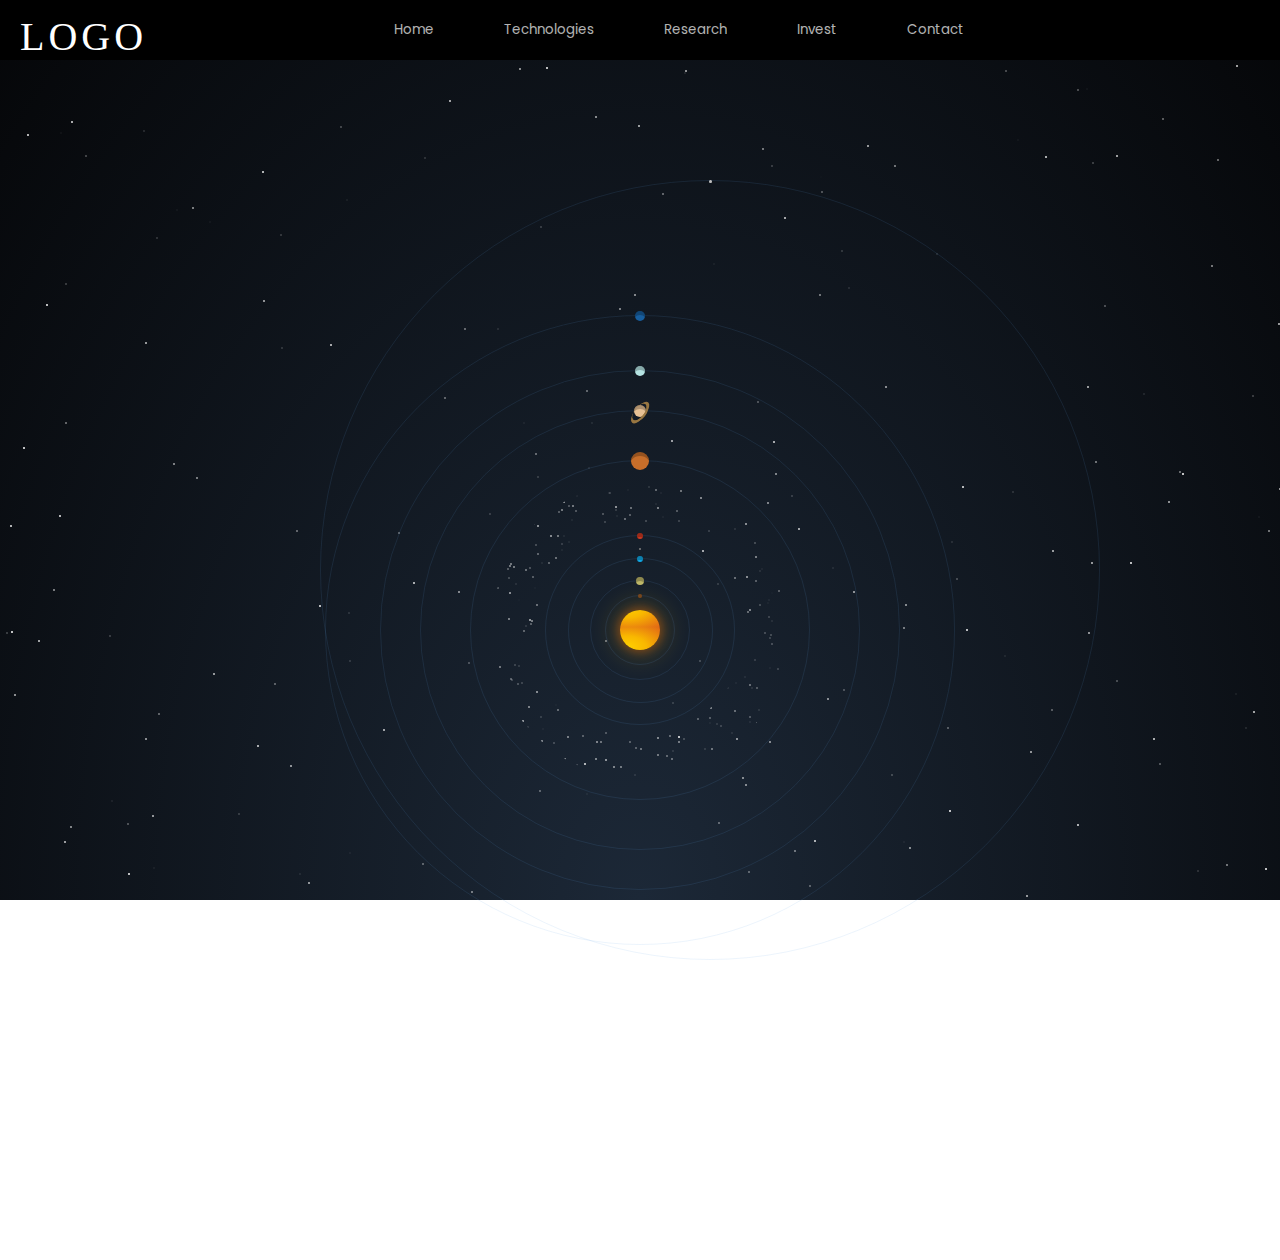
<file: index.html>
<!DOCTYPE html>
<html lang="en">

<head>
    <meta charset="UTF-8">
    <meta name="viewport" content="width=device-width, initial-scale=1.0">
    <title>Exo-Fusion</title>
    <link rel="stylesheet" href="style.css">
</head>

<body>



    <div class="darksoul-navbar">
        <div class="brand">
            <h1>logo</h1>
        </div>
        <ul>
            <li><a href="#intro-div">Home</a>
                <div class="rect"></div>
            </li>
            <li><a href="#about-div">Technologies</a>
                <div class="rect"></div>
            </li>
            <li><a href="#services-div">Research</a>
                <div class="rect"></div>
            </li>
            <li><a href="#careers-div">Invest</a>
                <div class="rect"></div>
            </li>
            <li><a href="#contact-div">Contact</a>
                <div class="rect"></div>
            </li>
        </ul>



    </div>
    <section>
        <div class='description'>
           
            <p class='links'>
                <a class='fa fa-codepen icon' href='https://codepen.io/kowlor/' target='_blank'></a>
                <a class='fa fa-github-alt icon' href='https://github.com/KOWLOR' target='_blank'></a>
                <a class='fa fa-twitter icon' href='https://twitter.com/Dathink' target='_blank'></a>
            </p>
        </div>
    </section>
    <div class='solar-syst'>
        <div class='sun'></div>
        <div class='mercury'></div>
        <div class='venus'></div>
        <div class='earth'></div>
        <div class='mars'></div>
        <div class='jupiter'></div>
        <div class='saturn'></div>
        <div class='uranus'></div>
        <div class='neptune'></div>
        <div class='pluto'></div>
        <div class='asteroids-belt'></div>
    </div>


    <!-- <div id="intro-div"><h2>HOME</h2></div>
    <div id="about-div"><h2>ABOUT</h2></div>
    <div id="services-div"><h2>SERVICES</h2></div>
    <div id="careers-div"><h2>CAREERS</h2></div>
    <div id="contact-div"><h2>CONTACT</h2></div> -->
    <!-- <p class="disclaimer">Designed & Created by <a href="https://darksoul-codepen.github.io/" target="_blank">DarkSoul</a></p> -->
    <script>
        var toggler = document.getElementById("toggler");
        var overlay = document.getElementById("overlay");
        var ln1 = document.getElementById("ln1");
        var ln2 = document.getElementById("ln2");
        var toggleflag = 0;

        var intro = document.getElementById('intro-div');
        var about = document.getElementById('about-div');
        var services = document.getElementById('services-div');
        var careers = document.getElementById('careers-div');
        var contact = document.getElementById('contact-div');


        function mobilenav() {
            if (toggleflag == 0) {
                overlay.style.display = "flex";
                ln1.style.transform = "rotate(50deg)";
                ln2.style.transform = "rotate(-50deg)";
                toggler.style.height = "1px";
                intro.style.display = 'none';
                about.style.display = 'none';
                services.style.display = 'none';

                careers.style.display = 'none';
                contact.style.display = 'none';
                toggleflag = 1;
            }
            else {
                overlay.style.display = "none";
                ln1.style.transform = "rotate(0deg)";
                ln2.style.transform = "rotate(0deg)";
                toggler.style.height = "40%";
                intro.style.display = 'flex';
                about.style.display = 'flex';
                services.style.display = 'flex';

                careers.style.display = 'flex';
                contact.style.display = 'flex';
                toggleflag = 0;
            }
        }

        function navigation() {
            overlay.style.display = "none";
            ln1.style.transform = "rotate(0deg)";
            ln2.style.transform = "rotate(0deg)";
            toggler.style.height = "40%";
            intro.style.display = 'flex';
            about.style.display = 'flex';
            services.style.display = 'flex';

            careers.style.display = 'flex';
            contact.style.display = 'flex';
            toggleflag = 0;
        }
    </script>
</body>

</html>
</file>
<file: style.css>
@import url('https://fonts.googleapis.com/css2?family=Poppins:ital,wght@0,100;0,200;0,300;0,400;0,500;0,600;0,700;0,800;0,900;1,100;1,200;1,300;1,400;1,500;1,600;1,700;1,800;1,900&display=swap');
@import url('https://fonts.googleapis.com/css2?family=Alfa+Slab+One&family=Comforter&family=Gasoek+One&family=Oi&family=Sigmar&display=swap');
@import url('https://fonts.googleapis.com/css2?family=Anton+SC&display=swap');
@import url('https://fonts.googleapis.com/css2?family=Grand+Hotel&display=swap');
@import url('https://fonts.googleapis.com/css2?family=Oswald:wght@200..700&display=swap');
@import url('https://fonts.googleapis.com/css2?family=Belanosima&family=Rubik+Vinyl&display=swap');
@import url('https://fonts.googleapis.com/css2?family=Grand+Hotel&display=swap');
@import url('https://fonts.googleapis.com/css2?family=Kaushan+Script&display=swap');

*,
*:before,
*:after {
  padding: 0;
  margin: 0;
  box-sizing: border-box;
}

html,
body {
  height: 100%;
  width: 100%;
}

body {
  font: normal 1em/1.45em "Helvetica Neue", Helvetica, Arial, sans-serif;
  -webkit-font-smoothing: antialiased;
  color: #fff;
  background: radial-gradient(ellipse at bottom, #1c2837 0%, #050608 100%);
  background-attachment: fixed;
}

.darksoul-navbar {
  position: fixed;
  width: 100%;
  height: 60px;
  display: flex;
  z-index: 100;
  background-color: #000;
  backdrop-filter: blur(20px);
}

.darksoul-navbar .brand {
  margin: auto;
  width: fit-content;
  height: 60px;
  margin-left: 20px;
  margin-top: 5px;
  display: flex;

}

.darksoul-navbar .brand h1 {
  /* font-family: "Comforter", cursive; */
  margin: auto;
  color: rgb(255, 255, 255);
}

.darksoul-navbar ul {
  width: 50%;
  height: 100%;
  margin: auto;
  margin-left: 0px;
  display: flex;


}

.darksoul-navbar ul li {
  margin: auto;
  margin-left: 0px;
  list-style: none;
  font-weight: 400;
}

.rect {
  margin: auto;
  margin-left: 0px;
  width: 0%;
  height: 2px;
  background-color: rgb(255, 255, 255);
}

.darksoul-navbar ul li:hover .rect {
  width: 100%;
  transition: all 0.5s;
}

.darksoul-navbar ul li a {
  font-family: "Poppins", sans-serif;
  font-size: smaller;
  text-decoration: none;
  color: rgb(255, 255, 255);
}

.darksoul-navbar .navbar-toggler {
  margin: auto;
  width: 50px;
  height: 40%;
  display: none;
  flex-direction: column;
  cursor: pointer;
  transition: all 0.5s;
  margin-right: 20px;

}

.darksoul-navbar .navbar-toggler .line1,
.darksoul-navbar .navbar-toggler .line2 {
  margin: auto;
  width: 20px;
  height: 1px;
  background-color: rgb(255, 255, 255);

}

.overlay-dropdown {
  display: none;
}

.overlay-dropdown ul li {
  display: none;
}


#intro-div,
#about-div,
#services-div,
#careers-div,
#contact-div {
  margin: auto;
  width: 100%;
  height: 100vh;
  display: flex;
}

#intro-div h2,
#about-div h2,
#services-div h2,
#careers-div h2,
#contact-div h2 {
  margin: auto;
  font-size: 7vw;
  color: rgb(255, 255, 255);
}


@media only screen and (max-width: 1000px) {
  .darksoul-navbar ul {
    display: none;
  }

  .darksoul-navbar .navbar-toggler {
    display: flex;
  }

  .overlay-dropdown {
    position: absolute;
    width: 100%;
    height: 100%;
    margin: auto;
    display: none;
    flex-direction: column;
    background-color: rgb(255, 255, 255);
  }

  .overlay-dropdown .brand {
    margin: auto;
    height: 60px;
    margin-left: 20px;
    margin-top: 12px;
  }

  .overlay-dropdown .brand h1 {
    font-family: "Comforter", cursive;
    margin: auto;
  }

  .overlay-dropdown ul {
    width: 50%;
    height: 60%;
    margin: auto;
    display: flex;
    flex-direction: column;
    margin-left: -16px;
    margin-top: 20px;
  }

  .overlay-dropdown ul li {
    display: flex;
    list-style-type: none;
    margin-left: 20px;

  }

  .overlay-dropdown ul li a {
    text-decoration: none;
    color: black;
    font-size: 50px;
  }
}

h1 {
  font-weight: 300;
  font-size: 2.5em;
  text-transform: uppercase;
  font-family: Lato;
  line-height: 1.6em;
  letter-spacing: 0.1em;
}

a,
a:visited {
  text-decoration: none;
  color: white;
  opacity: 0.7;
}

a:hover,
a:visited:hover {
  opacity: 1;
}

a.icon,
a:visited.icon {
  margin-right: 2px;
  padding: 3px;
}

.description {
  padding: 30px;
  position: absolute;
  top: 0;
  left: 0;
  width: 25%;
  z-index: 999;
}

.description p {
  font-size: 0.9em;
}

.description p+p {
  margin-top: 20px;
}

.description p.author {
  font-size: 0.7em;
}

.description p.author .fa-heart {
  color: #860014;
}

hr {
  margin: 26px 0;
  border: 0;
  border-top: 1px solid white;
  background: transparent;
  width: 25%;
  opacity: 0.1;
}

code {
  color: #ae94c0;
  font-family: Menlo, Monaco, Consolas, "Courier New", monospace;
  font-size: 0.9em;
}

.solar-syst {
  margin: 0 auto;
  width: 100%;
  height: 140%;
  position: relative;


}

.solar-syst:after {
  content: "";
  position: absolute;
  height: 2px;
  width: 2px;
  top: 10px;
  background: white;
  box-shadow: 1279px 478px 0 0px rgba(255, 255, 255, 0.735), 241px 1521px 0 0px rgba(255, 255, 255, 0.256), 1226px 854px 0 0px rgba(255, 255, 255, 0.551), 60px 1401px 0 0px rgba(255, 255, 255, 0.336), 1155px 1781px 0 0px rgba(255, 255, 255, 0.173), 1718px 720px 0 0px rgba(255, 255, 255, 0.075), 1117px 1766px 0 0px rgba(255, 255, 255, 0.745), 767px 492px 0 0px rgba(255, 255, 255, 0.605), 813px 984px 0 0px rgba(255, 255, 255, 0.039), 349px 650px 0 0px rgba(255, 255, 255, 0.176), 1011px 953px 0 0px rgba(255, 255, 255, 0.831), 1005px 18px 0 0px rgba(255, 255, 255, 0.116), 82px 1002px 0 0px rgba(255, 255, 255, 0.9), 662px 1134px 0 0px rgba(255, 255, 255, 0.154), 1267px 1706px 0 0px rgba(255, 255, 255, 0.446), 318px 975px 0 0px rgba(255, 255, 255, 0.296), 351px 1620px 0 0px rgba(255, 255, 255, 0.859), 1403px 1251px 0 0px rgba(255, 255, 255, 0.83), 814px 830px 0 0px rgba(255, 255, 255, 0.875), 85px 145px 0 0px rgba(255, 255, 255, 0.309), 468px 1525px 0 0px rgba(255, 255, 255, 0.581), 1446px 1130px 0 0px rgba(255, 255, 255, 0.636), 1512px 1796px 0 0px rgba(255, 255, 255, 0.197), 1258px 24px 0 0px rgba(255, 255, 255, 0.65), 1516px 173px 0 0px rgba(255, 255, 255, 0.97), 391px 1289px 0 0px rgba(255, 255, 255, 0.333), 365px 1552px 0 0px rgba(255, 255, 255, 0.059), 1232px 1096px 0 0px rgba(255, 255, 255, 0.472), 263px 290px 0 0px rgba(255, 255, 255, 0.725), 413px 572px 0 0px rgba(255, 255, 255, 0.856), 519px 58px 0 0px rgba(255, 255, 255, 0.685), 712px 1794px 0 0px rgba(255, 255, 255, 0.924), 1341px 426px 0 0px rgba(255, 255, 255, 0.817), 800px 1559px 0 0px rgba(255, 255, 255, 0.199), 1567px 107px 0 0px rgba(255, 255, 255, 0.948), 1253px 701px 0 0px rgba(255, 255, 255, 0.818), 762px 138px 0 0px rgba(255, 255, 255, 0.562), 1159px 753px 0 0px rgba(255, 255, 255, 0.364), 1326px 1490px 0 0px rgba(255, 255, 255, 0.193), 903px 831px 0 0px rgba(255, 255, 255, 0.059), 1191px 1420px 0 0px rgba(255, 255, 255, 0.499), 951px 531px 0 0px rgba(255, 255, 255, 0.127), 1522px 1134px 0 0px rgba(255, 255, 255, 0.7), 1534px 1346px 0 0px rgba(255, 255, 255, 0.738), 1236px 55px 0 0px rgba(255, 255, 255, 0.819), 1675px 2px 0 0px rgba(255, 255, 255, 0.438), 1077px 79px 0 0px rgba(255, 255, 255, 0.349), 67px 1597px 0 0px rgba(255, 255, 255, 0.099), 1516px 1620px 0 0px rgba(255, 255, 255, 0.176), 1206px 1210px 0 0px rgba(255, 255, 255, 0.348), 262px 1779px 0 0px rgba(255, 255, 255, 0.073), 368px 1789px 0 0px rgba(255, 255, 255, 0.697), 556px 1578px 0 0px rgba(255, 255, 255, 0.354), 257px 735px 0 0px rgba(255, 255, 255, 0.86), 1238px 969px 0 0px rgba(255, 255, 255, 0.311), 578px 1000px 0 0px rgba(255, 255, 255, 0.088), 843px 679px 0 0px rgba(255, 255, 255, 0.316), 1332px 70px 0 0px rgba(255, 255, 255, 0.391), 1377px 172px 0 0px rgba(255, 255, 255, 0.512), 141px 1650px 0 0px rgba(255, 255, 255, 0.931), 420px 1553px 0 0px rgba(255, 255, 255, 0.819), 182px 1649px 0 0px rgba(255, 255, 255, 0.39), 238px 803px 0 0px rgba(255, 255, 255, 0.207), 1747px 36px 0 0px rgba(255, 255, 255, 0.978), 587px 890px 0 0px rgba(255, 255, 255, 0.771), 821px 181px 0 0px rgba(255, 255, 255, 0.354), 71px 111px 0 0px rgba(255, 255, 255, 0.873), 671px 430px 0 0px rgba(255, 255, 255, 0.771), 444px 387px 0 0px rgba(255, 255, 255, 0.44), 1272px 1445px 0 0px rgba(255, 255, 255, 0.93), 489px 1304px 0 0px rgba(255, 255, 255, 0.01), 1155px 1255px 0 0px rgba(255, 255, 255, 0.473), 1179px 461px 0 0px rgba(255, 255, 255, 0.498), 625px 1565px 0 0px rgba(255, 255, 255, 0.229), 556px 1263px 0 0px rgba(255, 255, 255, 0.352), 1643px 797px 0 0px rgba(255, 255, 255, 0.703), 449px 90px 0 0px rgba(255, 255, 255, 0.82), 947px 717px 0 0px rgba(255, 255, 255, 0.371), 65px 412px 0 0px rgba(255, 255, 255, 0.47), 1448px 70px 0 0px rgba(255, 255, 255, 0.316), 885px 376px 0 0px rgba(255, 255, 255, 0.68), 977px 1719px 0 0px rgba(255, 255, 255, 0.838), 1387px 1591px 0 0px rgba(255, 255, 255, 0.446), 1794px 919px 0 0px rgba(255, 255, 255, 0.897), 12px 1775px 0 0px rgba(255, 255, 255, 0.379), 145px 728px 0 0px rgba(255, 255, 255, 0.687), 435px 1690px 0 0px rgba(255, 255, 255, 0.925), 213px 663px 0 0px rgba(255, 255, 255, 0.747), 340px 116px 0 0px rgba(255, 255, 255, 0.295), 1282px 775px 0 0px rgba(255, 255, 255, 0.942), 1650px 441px 0 0px rgba(255, 255, 255, 0.923), 158px 703px 0 0px rgba(255, 255, 255, 0.438), 1749px 1456px 0 0px rgba(255, 255, 255, 0.585), 240px 1769px 0 0px rgba(255, 255, 255, 0.807), 1455px 100px 0 0px rgba(255, 255, 255, 0.961), 742px 767px 0 0px rgba(255, 255, 255, 0.649), 1104px 295px 0 0px rgba(255, 255, 255, 0.349), 1706px 637px 0 0px rgba(255, 255, 255, 0.326), 1153px 728px 0 0px rgba(255, 255, 255, 0.867), 1655px 1277px 0 0px rgba(255, 255, 255, 0.874), 1688px 1487px 0 0px rgba(255, 255, 255, 0.699), 639px 1301px 0 0px rgba(255, 255, 255, 0.975), 334px 1631px 0 0px rgba(255, 255, 255, 0.829), 551px 18px 0 0px rgba(255, 255, 255, 0.27), 555px 1502px 0 0px rgba(255, 255, 255, 0.944), 10px 515px 0 0px rgba(255, 255, 255, 0.912), 685px 60px 0 0px rgba(255, 255, 255, 0.704), 633px 1199px 0 0px rgba(255, 255, 255, 0.128), 842px 957px 0 0px rgba(255, 255, 255, 0.542), 84px 1478px 0 0px rgba(255, 255, 255, 0.926), 672px 692px 0 0px rgba(255, 255, 255, 0.186), 1116px 145px 0 0px rgba(255, 255, 255, 0.805), 489px 986px 0 0px rgba(255, 255, 255, 0.389), 361px 1301px 0 0px rgba(255, 255, 255, 0.091), 176px 199px 0 0px rgba(255, 255, 255, 0.051), 1571px 994px 0 0px rgba(255, 255, 255, 0.362), 1245px 717px 0 0px rgba(255, 255, 255, 0.127), 1400px 1317px 0 0px rgba(255, 255, 255, 0.817), 798px 518px 0 0px rgba(255, 255, 255, 0.799), 1377px 667px 0 0px rgba(255, 255, 255, 0.896), 1747px 709px 0 0px rgba(255, 255, 255, 0.404), 793px 1742px 0 0px rgba(255, 255, 255, 0.143), 1177px 1001px 0 0px rgba(255, 255, 255, 0.078), 379px 1182px 0 0px rgba(255, 255, 255, 0.129), 724px 1070px 0 0px rgba(255, 255, 255, 0.583), 716px 1046px 0 0px rgba(255, 255, 255, 0.416), 1274px 1128px 0 0px rgba(255, 255, 255, 0.133), 699px 650px 0 0px rgba(255, 255, 255, 0.259), 221px 1437px 0 0px rgba(255, 255, 255, 0.968), 591px 412px 0 0px rgba(255, 255, 255, 0.099), 1797px 367px 0 0px rgba(255, 255, 255, 0.965), 1381px 182px 0 0px rgba(255, 255, 255, 0.219), 1560px 1039px 0 0px rgba(255, 255, 255, 0.776), 308px 872px 0 0px rgba(255, 255, 255, 0.718), 1405px 1289px 0 0px rgba(255, 255, 255, 0.68), 940px 1177px 0 0px rgba(255, 255, 255, 0.438), 794px 840px 0 0px rgba(255, 255, 255, 0.513), 1116px 670px 0 0px rgba(255, 255, 255, 0.317), 1072px 1631px 0 0px rgba(255, 255, 255, 0.181), 1635px 1055px 0 0px rgba(255, 255, 255, 0.985), 1618px 1368px 0 0px rgba(255, 255, 255, 0.576), 464px 318px 0 0px rgba(255, 255, 255, 0.475), 769px 731px 0 0px rgba(255, 255, 255, 0.64), 1253px 1244px 0 0px rgba(255, 255, 255, 0.105), 29px 1015px 0 0px rgba(255, 255, 255, 0.007), 135px 1026px 0 0px rgba(255, 255, 255, 0.327), 423px 892px 0 0px rgba(255, 255, 255, 0.417), 1533px 584px 0 0px rgba(255, 255, 255, 0.479), 175px 960px 0 0px rgba(255, 255, 255, 0.121), 1004px 645px 0 0px rgba(255, 255, 255, 0.09), 1305px 1569px 0 0px rgba(255, 255, 255, 0.646), 188px 1276px 0 0px rgba(255, 255, 255, 0.689), 568px 1430px 0 0px rgba(255, 255, 255, 0.99), 1363px 479px 0 0px rgba(255, 255, 255, 0.921), 1026px 885px 0 0px rgba(255, 255, 255, 0.743), 1143px 383px 0 0px rgba(255, 255, 255, 0.119), 1659px 1554px 0 0px rgba(255, 255, 255, 0.84), 128px 863px 0 0px rgba(255, 255, 255, 0.977), 718px 812px 0 0px rgba(255, 255, 255, 0.422), 1197px 860px 0 0px rgba(255, 255, 255, 0.167), 863px 1476px 0 0px rgba(255, 255, 255, 0.511), 319px 595px 0 0px rgba(255, 255, 255, 0.948), 1162px 108px 0 0px rgba(255, 255, 255, 0.436), 173px 453px 0 0px rgba(255, 255, 255, 0.613), 330px 334px 0 0px rgba(255, 255, 255, 0.844), 62px 1517px 0 0px rgba(255, 255, 255, 0.437), 932px 1167px 0 0px rgba(255, 255, 255, 0.213), 1334px 960px 0 0px rgba(255, 255, 255, 0.746), 299px 863px 0 0px rgba(255, 255, 255, 0.099), 156px 227px 0 0px rgba(255, 255, 255, 0.188), 537px 466px 0 0px rgba(255, 255, 255, 0.192), 771px 155px 0 0px rgba(255, 255, 255, 0.233), 1095px 451px 0 0px rgba(255, 255, 255, 0.535), 394px 1279px 0 0px rgba(255, 255, 255, 0.777), 962px 476px 0 0px rgba(255, 255, 255, 0.929), 1502px 1266px 0 0px rgba(255, 255, 255, 0.845), 1624px 219px 0 0px rgba(255, 255, 255, 0.069), 1235px 683px 0 0px rgba(255, 255, 255, 0.083), 471px 881px 0 0px rgba(255, 255, 255, 0.544), 611px 1114px 0 0px rgba(255, 255, 255, 0.173), 1609px 676px 0 0px rgba(255, 255, 255, 0.977), 430px 1450px 0 0px rgba(255, 255, 255, 0.818), 292px 1264px 0 0px rgba(255, 255, 255, 0.659), 143px 120px 0 0px rgba(255, 255, 255, 0.153), 586px 380px 0 0px rgba(255, 255, 255, 0.442), 1265px 858px 0 0px rgba(255, 255, 255, 0.989), 398px 522px 0 0px rgba(255, 255, 255, 0.383), 1587px 522px 0 0px rgba(255, 255, 255, 0.794), 385px 1038px 0 0px rgba(255, 255, 255, 0.283), 1650px 153px 0 0px rgba(255, 255, 255, 0.457), 580px 1129px 0 0px rgba(255, 255, 255, 0.949), 739px 1770px 0 0px rgba(255, 255, 255, 0.738), 1091px 552px 0 0px rgba(255, 255, 255, 0.745), 539px 780px 0 0px rgba(255, 255, 255, 0.404), 153px 1320px 0 0px rgba(255, 255, 255, 0.25), 280px 224px 0 0px rgba(255, 255, 255, 0.207), 365px 1758px 0 0px rgba(255, 255, 255, 0.809), 22px 1601px 0 0px rgba(255, 255, 255, 0.064), 265px 1680px 0 0px rgba(255, 255, 255, 0.497), 530px 613px 0 0px rgba(255, 255, 255, 0.372), 424px 147px 0 0px rgba(255, 255, 255, 0.178), 153px 857px 0 0px rgba(255, 255, 255, 0.065), 822px 1739px 0 0px rgba(255, 255, 255, 0.25), 458px 581px 0 0px rgba(255, 255, 255, 0.627), 585px 14px 0 0px rgba(255, 255, 255, 0.831), 1307px 674px 0 0px rgba(255, 255, 255, 0.204), 1349px 321px 0 0px rgba(255, 255, 255, 0.749), 1602px 1397px 0 0px rgba(255, 255, 255, 0.744), 1478px 550px 0 0px rgba(255, 255, 255, 0.755), 196px 467px 0 0px rgba(255, 255, 255, 0.586), 838px 1263px 0 0px rgba(255, 255, 255, 0.74), 1086px 78px 0 0px rgba(255, 255, 255, 0.045), 1458px 1361px 0 0px rgba(255, 255, 255, 0.367), 1416px 646px 0 0px rgba(255, 255, 255, 0.031), 1758px 1549px 0 0px rgba(255, 255, 255, 0.244), 1525px 790px 0 0px rgba(255, 255, 255, 0.368), 867px 135px 0 0px rgba(255, 255, 255, 0.756), 773px 431px 0 0px rgba(255, 255, 255, 0.835), 853px 581px 0 0px rgba(255, 255, 255, 0.693), 152px 805px 0 0px rgba(255, 255, 255, 0.737), 468px 652px 0 0px rgba(255, 255, 255, 0.311), 1763px 1296px 0 0px rgba(255, 255, 255, 0.527), 749px 1343px 0 0px rgba(255, 255, 255, 0.852), 41px 894px 0 0px rgba(255, 255, 255, 0.244), 891px 764px 0 0px rgba(255, 255, 255, 0.264), 1052px 540px 0 0px rgba(255, 255, 255, 0.77), 386px 1713px 0 0px rgba(255, 255, 255, 0.355), 717px 573px 0 0px rgba(255, 255, 255, 0.176), 1564px 1628px 0 0px rgba(255, 255, 255, 0.364), 1784px 1649px 0 0px rgba(255, 255, 255, 0.04), 1704px 753px 0 0px rgba(255, 255, 255, 0.17), 587px 1748px 0 0px rgba(255, 255, 255, 0.731), 1376px 867px 0 0px rgba(255, 255, 255, 0.099), 124px 1438px 0 0px rgba(255, 255, 255, 0.106), 1273px 1051px 0 0px rgba(255, 255, 255, 0.738), 1312px 1500px 0 0px rgba(255, 255, 255, 0.595), 1141px 1724px 0 0px rgba(255, 255, 255, 0.764), 638px 115px 0 0px rgba(255, 255, 255, 0.777), 893px 1144px 0 0px rgba(255, 255, 255, 0.029), 413px 1493px 0 0px rgba(255, 255, 255, 0.554), 847px 1615px 0 0px rgba(255, 255, 255, 0.937), 609px 1334px 0 0px rgba(255, 255, 255, 0.885), 1679px 593px 0 0px rgba(255, 255, 255, 0.23), 111px 790px 0 0px rgba(255, 255, 255, 0.083), 594px 947px 0 0px rgba(255, 255, 255, 0.13), 458px 1531px 0 0px rgba(255, 255, 255, 0.119), 827px 688px 0 0px rgba(255, 255, 255, 0.654), 947px 1433px 0 0px rgba(255, 255, 255, 0.84), 909px 837px 0 0px rgba(255, 255, 255, 0.655), 1182px 463px 0 0px rgba(255, 255, 255, 0.989), 612px 1791px 0 0px rgba(255, 255, 255, 0.147), 1602px 1627px 0 0px rgba(255, 255, 255, 0.392), 64px 831px 0 0px rgba(255, 255, 255, 0.787), 109px 625px 0 0px rgba(255, 255, 255, 0.232), 1348px 1116px 0 0px rgba(255, 255, 255, 0.839), 1611px 534px 0 0px rgba(255, 255, 255, 0.86), 1447px 1410px 0 0px rgba(255, 255, 255, 0.677), 1335px 889px 0 0px rgba(255, 255, 255, 0.327), 1740px 1383px 0 0px rgba(255, 255, 255, 0.685), 661px 1369px 0 0px rgba(255, 255, 255, 0.583), 1077px 814px 0 0px rgba(255, 255, 255, 0.883), 1291px 1099px 0 0px rgba(255, 255, 255, 0.431), 27px 124px 0 0px rgba(255, 255, 255, 0.919), 79px 1020px 0 0px rgba(255, 255, 255, 0.383), 286px 30px 0 0px rgba(255, 255, 255, 0.607), 619px 298px 0 0px rgba(255, 255, 255, 0.597), 351px 1790px 0 0px rgba(255, 255, 255, 0.159), 237px 1456px 0 0px rgba(255, 255, 255, 0.819), 1051px 699px 0 0px rgba(255, 255, 255, 0.384), 3px 1194px 0 0px rgba(255, 255, 255, 0.426), 440px 1189px 0 0px rgba(255, 255, 255, 0.328), 270px 1690px 0 0px rgba(255, 255, 255, 0.304), 1646px 670px 0 0px rgba(255, 255, 255, 0.004), 1786px 1380px 0 0px rgba(255, 255, 255, 0.515), 1390px 613px 0 0px rgba(255, 255, 255, 0.921), 1066px 1716px 0 0px rgba(255, 255, 255, 0.737), 1446px 1061px 0 0px rgba(255, 255, 255, 0.888), 963px 950px 0 0px rgba(255, 255, 255, 0.427), 1234px 951px 0 0px rgba(255, 255, 255, 0.326), 1432px 409px 0 0px rgba(255, 255, 255, 0.604), 1115px 1122px 0 0px rgba(255, 255, 255, 0.487), 453px 959px 0 0px rgba(255, 255, 255, 0.919), 936px 243px 0 0px rgba(255, 255, 255, 0.133), 1130px 1730px 0 0px rgba(255, 255, 255, 0.959), 1295px 260px 0 0px rgba(255, 255, 255, 0.503), 809px 875px 0 0px rgba(255, 255, 255, 0.389), 1791px 1473px 0 0px rgba(255, 255, 255, 0.904), 1739px 393px 0 0px rgba(255, 255, 255, 0.823), 791px 485px 0 0px rgba(255, 255, 255, 0.209), 1540px 496px 0 0px rgba(255, 255, 255, 0.653), 972px 1410px 0 0px rgba(255, 255, 255, 0.609), 1680px 608px 0 0px rgba(255, 255, 255, 0.631), 745px 774px 0 0px rgba(255, 255, 255, 0.635), 1330px 586px 0 0px rgba(255, 255, 255, 0.487), 465px 1688px 0 0px rgba(255, 255, 255, 0.682), 422px 853px 0 0px rgba(255, 255, 255, 0.411), 1645px 644px 0 0px rgba(255, 255, 255, 0.838), 1094px 1219px 0 0px rgba(255, 255, 255, 0.906), 1233px 893px 0 0px rgba(255, 255, 255, 0.628), 1168px 491px 0 0px rgba(255, 255, 255, 0.707), 1462px 1492px 0 0px rgba(255, 255, 255, 0.527), 70px 816px 0 0px rgba(255, 255, 255, 0.636), 1683px 636px 0 0px rgba(255, 255, 255, 0.224), 1661px 934px 0 0px rgba(255, 255, 255, 0.609), 404px 1214px 0 0px rgba(255, 255, 255, 0.424), 1582px 235px 0 0px rgba(255, 255, 255, 0.267), 1673px 447px 0 0px rgba(255, 255, 255, 0.999), 588px 457px 0 0px rgba(255, 255, 255, 0.102), 1664px 17px 0 0px rgba(255, 255, 255, 0.931), 204px 1718px 0 0px rgba(255, 255, 255, 0.044), 427px 1144px 0 0px rgba(255, 255, 255, 0.297), 748px 861px 0 0px rgba(255, 255, 255, 0.412), 1506px 1336px 0 0px rgba(255, 255, 255, 0.99), 911px 1044px 0 0px rgba(255, 255, 255, 0.489), 1623px 219px 0 0px rgba(255, 255, 255, 0.898), 605px 630px 0 0px rgba(255, 255, 255, 0.499), 868px 1359px 0 0px rgba(255, 255, 255, 0.926), 1760px 870px 0 0px rgba(255, 255, 255, 0.45), 1368px 1145px 0 0px rgba(255, 255, 255, 0.554), 1550px 1782px 0 0px rgba(255, 255, 255, 0.764), 14px 684px 0 0px rgba(255, 255, 255, 0.711), 1088px 622px 0 0px rgba(255, 255, 255, 0.709), 1270px 1381px 0 0px rgba(255, 255, 255, 0.98), 1786px 1101px 0 0px rgba(255, 255, 255, 0.996), 46px 294px 0 0px rgba(255, 255, 255, 0.972), 974px 1743px 0 0px rgba(255, 255, 255, 0.524), 826px 1111px 0 0px rgba(255, 255, 255, 0.157), 1278px 313px 0 0px rgba(255, 255, 255, 0.777), 1351px 389px 0 0px rgba(255, 255, 255, 0.484), 1017px 129px 0 0px rgba(255, 255, 255, 0.043), 584px 753px 0 0px rgba(255, 255, 255, 0.886), 291px 1445px 0 0px rgba(255, 255, 255, 0.968), 38px 630px 0 0px rgba(255, 255, 255, 0.815), 841px 240px 0 0px rgba(255, 255, 255, 0.189), 1011px 1358px 0 0px rgba(255, 255, 255, 0.011), 274px 673px 0 0px rgba(255, 255, 255, 0.415), 656px 961px 0 0px rgba(255, 255, 255, 0.467), 131px 1083px 0 0px rgba(255, 255, 255, 0.963), 1720px 727px 0 0px rgba(255, 255, 255, 0.137), 817px 1667px 0 0px rgba(255, 255, 255, 0.78), 1017px 1662px 0 0px rgba(255, 255, 255, 0.461), 1331px 1463px 0 0px rgba(255, 255, 255, 0.021), 773px 1486px 0 0px rgba(255, 255, 255, 0.574), 262px 161px 0 0px rgba(255, 255, 255, 0.914), 209px 211px 0 0px rgba(255, 255, 255, 0.049), 662px 183px 0 0px rgba(255, 255, 255, 0.453), 1347px 1425px 0 0px rgba(255, 255, 255, 0.349), 591px 1754px 0 0px rgba(255, 255, 255, 0.977), 892px 897px 0 0px rgba(255, 255, 255, 0.875), 1296px 1011px 0 0px rgba(255, 255, 255, 0.976), 290px 755px 0 0px rgba(255, 255, 255, 0.71), 1248px 1288px 0 0px rgba(255, 255, 255, 0.95), 903px 617px 0 0px rgba(255, 255, 255, 0.566), 192px 197px 0 0px rgba(255, 255, 255, 0.62), 545px 1555px 0 0px rgba(255, 255, 255, 0.359), 757px 391px 0 0px rgba(255, 255, 255, 0.335), 1335px 238px 0 0px rgba(255, 255, 255, 0.888), 1130px 552px 0 0px rgba(255, 255, 255, 0.97), 1304px 41px 0 0px rgba(255, 255, 255, 0.276), 1781px 1436px 0 0px rgba(255, 255, 255, 0.009), 1487px 525px 0 0px rgba(255, 255, 255, 0.7), 30px 1284px 0 0px rgba(255, 255, 255, 0.744), 546px 57px 0 0px rgba(255, 255, 255, 0.97), 281px 337px 0 0px rgba(255, 255, 255, 0.186), 1311px 677px 0 0px rgba(255, 255, 255, 0.024), 1302px 377px 0 0px rgba(255, 255, 255, 0.615), 1694px 1787px 0 0px rgba(255, 255, 255, 0.428), 768px 606px 0 0px rgba(255, 255, 255, 0.225), 894px 155px 0 0px rgba(255, 255, 255, 0.552), 1277px 1602px 0 0px rgba(255, 255, 255, 0.44), 292px 1670px 0 0px rgba(255, 255, 255, 0.415), 65px 273px 0 0px rgba(255, 255, 255, 0.247), 1211px 255px 0 0px rgba(255, 255, 255, 0.583), 322px 1622px 0 0px rgba(255, 255, 255, 0.55), 1780px 1772px 0 0px rgba(255, 255, 255, 0.391), 993px 1713px 0 0px rgba(255, 255, 255, 0.628), 1308px 420px 0 0px rgba(255, 255, 255, 0.688), 922px 1120px 0 0px rgba(255, 255, 255, 0.461), 62px 1127px 0 0px rgba(255, 255, 255, 0.801), 1005px 60px 0 0px rgba(255, 255, 255, 0.326), 1252px 385px 0 0px rgba(255, 255, 255, 0.26), 1354px 1299px 0 0px rgba(255, 255, 255, 0.714), 1268px 520px 0 0px rgba(255, 255, 255, 0.558), 1012px 481px 0 0px rgba(255, 255, 255, 0.151), 1717px 1153px 0 0px rgba(255, 255, 255, 0.422), 634px 284px 0 0px rgba(255, 255, 255, 0.648), 1070px 1002px 0 0px rgba(255, 255, 255, 0.453), 713px 253px 0 0px rgba(255, 255, 255, 0.058), 383px 719px 0 0px rgba(255, 255, 255, 0.797), 1789px 1268px 0 0px rgba(255, 255, 255, 0.168), 1307px 506px 0 0px rgba(255, 255, 255, 0.095), 1530px 498px 0 0px rgba(255, 255, 255, 0.26), 523px 412px 0 0px rgba(255, 255, 255, 0.066), 1455px 530px 0 0px rgba(255, 255, 255, 0.034), 1127px 907px 0 0px rgba(255, 255, 255, 0.496), 1418px 1544px 0 0px rgba(255, 255, 255, 0.51), 1456px 654px 0 0px rgba(255, 255, 255, 0.738), 1045px 146px 0 0px rgba(255, 255, 255, 0.88), 1534px 1065px 0 0px rgba(255, 255, 255, 0.711), 1683px 1035px 0 0px rgba(255, 255, 255, 0.74), 51px 1165px 0 0px rgba(255, 255, 255, 0.025), 291px 933px 0 0px rgba(255, 255, 255, 0.087), 1129px 1257px 0 0px rgba(255, 255, 255, 0.718), 956px 568px 0 0px rgba(255, 255, 255, 0.289), 905px 594px 0 0px rgba(255, 255, 255, 0.643), 691px 1449px 0 0px rgba(255, 255, 255, 0.502), 1178px 1411px 0 0px rgba(255, 255, 255, 0.028), 1738px 1037px 0 0px rgba(255, 255, 255, 0.86), 1652px 1498px 0 0px rgba(255, 255, 255, 0.806), 1585px 436px 0 0px rgba(255, 255, 255, 0.418), 1364px 888px 0 0px rgba(255, 255, 255, 0.052), 784px 207px 0 0px rgba(255, 255, 255, 0.838), 1570px 1472px 0 0px rgba(255, 255, 255, 0.476), 1502px 789px 0 0px rgba(255, 255, 255, 0.296), 6px 622px 0 0px rgba(255, 255, 255, 0.251), 296px 520px 0 0px rgba(255, 255, 255, 0.452), 497px 318px 0 0px rgba(255, 255, 255, 0.129), 989px 1687px 0 0px rgba(255, 255, 255, 0.753), 595px 106px 0 0px rgba(255, 255, 255, 0.684), 586px 783px 0 0px rgba(255, 255, 255, 0.063), 1628px 753px 0 0px rgba(255, 255, 255, 0.035), 489px 503px 0 0px rgba(255, 255, 255, 0.201), 1030px 741px 0 0px rgba(255, 255, 255, 0.718), 348px 602px 0 0px rgba(255, 255, 255, 0.14), 665px 1281px 0 0px rgba(255, 255, 255, 0.005), 1379px 880px 0 0px rgba(255, 255, 255, 0.095), 707px 932px 0 0px rgba(255, 255, 255, 0.26), 949px 800px 0 0px rgba(255, 255, 255, 0.99), 775px 463px 0 0px rgba(255, 255, 255, 0.616), 140px 38px 0 0px rgba(255, 255, 255, 0.58), 702px 540px 0 0px rgba(255, 255, 255, 0.814), 745px 513px 0 0px rgba(255, 255, 255, 0.66), 1080px 25px 0 0px rgba(255, 255, 255, 0.326), 1279px 1294px 0 0px rgba(255, 255, 255, 0.296), 455px 1622px 0 0px rgba(255, 255, 255, 0.12), 820px 166px 0 0px rgba(255, 255, 255, 0.018), 60px 122px 0 0px rgba(255, 255, 255, 0.05), 1428px 812px 0 0px rgba(255, 255, 255, 0.255), 1217px 149px 0 0px rgba(255, 255, 255, 0.486), 1258px 506px 0 0px rgba(255, 255, 255, 0.048), 127px 813px 0 0px rgba(255, 255, 255, 0.344), 1603px 1136px 0 0px rgba(255, 255, 255, 0.115), 53px 579px 0 0px rgba(255, 255, 255, 0.597), 684px 62px 0 0px rgba(255, 255, 255, 0.112), 819px 284px 0 0px rgba(255, 255, 255, 0.543), 1601px 366px 0 0px rgba(255, 255, 255, 0.69), 535px 443px 0 0px rgba(255, 255, 255, 0.463), 1309px 1333px 0 0px rgba(255, 255, 255, 0.56), 59px 505px 0 0px rgba(255, 255, 255, 0.933), 966px 619px 0 0px rgba(255, 255, 255, 0.944), 832px 557px 0 0px rgba(255, 255, 255, 0.093), 455px 1049px 0 0px rgba(255, 255, 255, 0.329), 806px 1072px 0 0px rgba(255, 255, 255, 0.975), 540px 216px 0 0px rgba(255, 255, 255, 0.215), 6px 1330px 0 0px rgba(255, 255, 255, 0.802), 394px 1502px 0 0px rgba(255, 255, 255, 0.305), 346px 189px 0 0px rgba(255, 255, 255, 0.072), 179px 1629px 0 0px rgba(255, 255, 255, 0.434), 11px 621px 0 0px rgba(255, 255, 255, 0.998), 608px 1287px 0 0px rgba(255, 255, 255, 0.528), 1475px 1596px 0 0px rgba(255, 255, 255, 0.956), 1185px 1367px 0 0px rgba(255, 255, 255, 0.385), 1485px 747px 0 0px rgba(255, 255, 255, 0.893), 1322px 976px 0 0px rgba(255, 255, 255, 0.294), 957px 1596px 0 0px rgba(255, 255, 255, 0.45), 1293px 1773px 0 0px rgba(255, 255, 255, 0.619), 335px 1150px 0 0px rgba(255, 255, 255, 0.513), 1740px 1566px 0 0px rgba(255, 255, 255, 0.082), 145px 332px 0 0px rgba(255, 255, 255, 0.753), 1301px 1074px 0 0px rgba(255, 255, 255, 0.522), 1170px 1690px 0 0px rgba(255, 255, 255, 0.973), 665px 910px 0 0px rgba(255, 255, 255, 0.208), 691px 1012px 0 0px rgba(255, 255, 255, 0.835), 1634px 631px 0 0px rgba(255, 255, 255, 0.829), 958px 1208px 0 0px rgba(255, 255, 255, 0.887), 782px 1010px 0 0px rgba(255, 255, 255, 0.108), 1461px 1512px 0 0px rgba(255, 255, 255, 0.145), 1452px 1343px 0 0px rgba(255, 255, 255, 0.467), 496px 1664px 0 0px rgba(255, 255, 255, 0.111), 1772px 470px 0 0px rgba(255, 255, 255, 0.194), 1255px 16px 0 0px rgba(255, 255, 255, 0.355), 273px 1380px 0 0px rgba(255, 255, 255, 0.609), 1501px 1289px 0 0px rgba(255, 255, 255, 0.445), 1630px 173px 0 0px rgba(255, 255, 255, 0.714), 1087px 376px 0 0px rgba(255, 255, 255, 0.772), 1081px 1512px 0 0px rgba(255, 255, 255, 0.321), 349px 842px 0 0px rgba(255, 255, 255, 0.059), 1563px 1446px 0 0px rgba(255, 255, 255, 0.496), 462px 1127px 0 0px rgba(255, 255, 255, 0.3), 23px 437px 0 0px rgba(255, 255, 255, 0.991), 1282px 174px 0 0px rgba(255, 255, 255, 0.088), 1092px 152px 0 0px rgba(255, 255, 255, 0.261), 293px 1506px 0 0px rgba(255, 255, 255, 0.947), 848px 277px 0 0px rgba(255, 255, 255, 0.129), 1520px 506px 0 0px rgba(255, 255, 255, 0.068), 1761px 534px 0 0px rgba(255, 255, 255, 0.011), 1672px 641px 0 0px rgba(255, 255, 255, 0.196), 1635px 645px 0 0px rgba(255, 255, 255, 0.561), 168px 954px 0 0px rgba(255, 255, 255, 0.883), 678px 726px 0 0px rgba(255, 255, 255, 0.981);
  border-radius: 100px;
}

.solar-syst div {
  border-radius: 1000px;
  top: 50%;
  left: 50%;
  position: absolute;
  z-index: 999;
}

.solar-syst div:not(.sun) {
  border: 1px solid rgba(102, 166, 229, 0.12);
}

.solar-syst div:not(.sun):before {
  left: 50%;
  border-radius: 100px;
  content: "";
  position: absolute;
}

.solar-syst div:not(.asteroids-belt):before {
  box-shadow: inset 0 6px 0 -2px rgba(0, 0, 0, 0.25);
}

.sun {
  background: radial-gradient(ellipse at center, #ffd000 1%, #f9b700 39%, #f9b700 39%, #e06317 100%);
  height: 40px;
  width: 40px;
  margin-top: -20px;
  margin-left: -20px;
  background-clip: padding-box;
  border: 0 !important;
  background-position: -28px -103px;
  background-size: 175%;
  box-shadow: 0 0 10px 2px rgba(255, 107, 0, 0.4), 0 0 22px 11px rgba(255, 203, 0, 0.13);
}

.mercury {
  height: 70px;
  width: 70px;
  margin-top: -35px;
  margin-left: -35px;
  -webkit-animation: orb 7.1867343561s linear infinite;
  animation: orb 7.1867343561s linear infinite;
}

.mercury:before {
  height: 4px;
  width: 4px;
  background: #9f5e26;
  margin-top: -2px;
  margin-left: -2px;
}

.venus {
  height: 100px;
  width: 100px;
  margin-top: -50px;
  margin-left: -50px;
  -webkit-animation: orb 18.4555338265s linear infinite;
  animation: orb 18.4555338265s linear infinite;
}

.venus:before {
  height: 8px;
  width: 8px;
  background: #beb768;
  margin-top: -4px;
  margin-left: -4px;
}

.earth {
  height: 145px;
  width: 145px;
  margin-top: -72.5px;
  margin-left: -72.5px;
  -webkit-animation: orb 30s linear infinite;
  animation: orb 30s linear infinite;
}

.earth:before {
  height: 6px;
  width: 6px;
  background: #11abe9;
  margin-top: -3px;
  margin-left: -3px;
}

.earth:after {
  position: absolute;
  content: "";
  height: 18px;
  width: 18px;
  left: 50%;
  top: 0px;
  margin-left: -9px;
  margin-top: -9px;
  border-radius: 100px;
  box-shadow: 0 -10px 0 -8px grey;
  -webkit-animation: orb 2.2440352158s linear infinite;
  animation: orb 2.2440352158s linear infinite;
}

.mars {
  height: 190px;
  width: 190px;
  margin-top: -95px;
  margin-left: -95px;
  -webkit-animation: orb 56.4261314589s linear infinite;
  animation: orb 56.4261314589s linear infinite;
}

.mars:before {
  height: 6px;
  width: 6px;
  background: #cf3921;
  margin-top: -3px;
  margin-left: -3px;
}

.jupiter {
  height: 340px;
  width: 340px;
  margin-top: -170px;
  margin-left: -170px;
  -webkit-animation: orb 355.7228171013s linear infinite;
  animation: orb 355.7228171013s linear infinite;
}

.jupiter:before {
  height: 18px;
  width: 18px;
  background: #c76e2a;
  margin-top: -9px;
  margin-left: -9px;
}

.saturn {
  height: 440px;
  width: 440px;
  margin-top: -220px;
  margin-left: -220px;
  -webkit-animation: orb 882.6952471456s linear infinite;
  animation: orb 882.6952471456s linear infinite;
}

.saturn:before {
  height: 12px;
  width: 12px;
  background: #e7c194;
  margin-top: -6px;
  margin-left: -6px;
}

.saturn:after {
  position: absolute;
  content: "";
  height: 2.34%;
  width: 4.676%;
  left: 50%;
  top: 0px;
  transform: rotateZ(-52deg);
  margin-left: -2.3%;
  margin-top: -1.2%;
  border-radius: 50% 50% 50% 50%;
  box-shadow: 0 1px 0 1px #987641, 3px 1px 0 #987641, -3px 1px 0 #987641;
  -webkit-animation: orb 882.6952471456s linear infinite;
  animation: orb 882.6952471456s linear infinite;
  animation-direction: reverse;
  transform-origin: 52% 60%;
}

.uranus {
  height: 520px;
  width: 520px;
  margin-top: -260px;
  margin-left: -260px;
  -webkit-animation: orb 2512.4001967933s linear infinite;
  animation: orb 2512.4001967933s linear infinite;
}

.uranus:before {
  height: 10px;
  width: 10px;
  background: #b5e3e3;
  margin-top: -5px;
  margin-left: -5px;
}

.neptune {
  height: 630px;
  width: 630px;
  margin-top: -315px;
  margin-left: -315px;
  -webkit-animation: orb 4911.7838624549s linear infinite;
  animation: orb 4911.7838624549s linear infinite;
}

.neptune:before {
  height: 10px;
  width: 10px;
  background: #175e9e;
  margin-top: -5px;
  margin-left: -5px;
}

.asteroids-belt {
  opacity: 0.7;
  border-color: transparent !important;
  height: 300px;
  width: 300px;
  margin-top: -150px;
  margin-left: -150px;
  -webkit-animation: orb 179.9558282773s linear infinite;
  animation: orb 179.9558282773s linear infinite;
  overflow: hidden;
}

.asteroids-belt:before {
  top: 50%;
  height: 210px;
  width: 210px;
  margin-left: -105px;
  margin-top: -105px;
  background: transparent;
  border-radius: 140px !important;
  box-shadow: -63px 30px 0 -104px rgba(255, 255, 255, 0.114), -64px -119px 0 -104px rgba(255, 255, 255, 0.478), 111px 125px 0 -104px rgba(255, 255, 255, 0.305), -122px 54px 0 -104px rgba(255, 255, 255, 0.421), -34px 103px 0 -104px rgba(255, 255, 255, 0.46), 18px -74px 0 -104px rgba(255, 255, 255, 0.369), -9px 39px 0 -104px rgba(255, 255, 255, 0.972), -86px 12px 0 -104px rgba(255, 255, 255, 0.113), 115px 111px 0 -104px rgba(255, 255, 255, 0.161), -113px 97px 0 -104px rgba(255, 255, 255, 0.036), -104px 123px 0 -104px rgba(255, 255, 255, 0.427), -83px 56px 0 -104px rgba(255, 255, 255, 0.331), -78px -80px 0 -104px rgba(255, 255, 255, 0.101), 120px -59px 0 -104px rgba(255, 255, 255, 0.164), 2px 87px 0 -104px rgba(255, 255, 255, 0.896), -129px 49px 0 -104px rgba(255, 255, 255, 0.551), -63px -30px 0 -104px rgba(255, 255, 255, 0.651), -29px 97px 0 -104px rgba(255, 255, 255, 0.285), 141px 90px 0 -104px rgba(255, 255, 255, 0.443), -35px -108px 0 -104px rgba(255, 255, 255, 0.323), 78px 143px 0 -104px rgba(255, 255, 255, 0.55), 39px 112px 0 -104px rgba(255, 255, 255, 0.768), 142px -78px 0 -104px rgba(255, 255, 255, 0.723), -139px 139px 0 -104px rgba(255, 255, 255, 0.869), 122px -61px 0 -104px rgba(255, 255, 255, 0.085), 63px 32px 0 -104px rgba(255, 255, 255, 0.73), -122px 102px 0 -104px rgba(255, 255, 255, 0.222), 145px 89px 0 -104px rgba(255, 255, 255, 0.178), -35px 97px 0 -104px rgba(255, 255, 255, 0.138), 67px -49px 0 -104px rgba(255, 255, 255, 0.538), -23px -114px 0 -104px rgba(255, 255, 255, 0.112), 69px -99px 0 -104px rgba(255, 255, 255, 0.287), -35px 33px 0 -104px rgba(255, 255, 255, 0.852), -46px 71px 0 -104px rgba(255, 255, 255, 0.566), -27px -21px 0 -104px rgba(255, 255, 255, 0.75), -84px 20px 0 -104px rgba(255, 255, 255, 0.747), 1px 119px 0 -104px rgba(255, 255, 255, 0.682), 74px -50px 0 -104px rgba(255, 255, 255, 0.027), -15px -56px 0 -104px rgba(255, 255, 255, 0.539), -4px 118px 0 -104px rgba(255, 255, 255, 0.54), 112px 58px 0 -104px rgba(255, 255, 255, 0.161), -67px -12px 0 -104px rgba(255, 255, 255, 0.835), -110px -10px 0 -104px rgba(255, 255, 255, 0.987), -75px 133px 0 -104px rgba(255, 255, 255, 0.353), 18px 108px 0 -104px rgba(255, 255, 255, 0.858), 81px 96px 0 -104px rgba(255, 255, 255, 0.309), -8px -15px 0 -104px rgba(255, 255, 255, 0.779), -103px -25px 0 -104px rgba(255, 255, 255, 0.687), 110px -20px 0 -104px rgba(255, 255, 255, 0.847), 21px -137px 0 -104px rgba(255, 255, 255, 0.092), -91px 130px 0 -104px rgba(255, 255, 255, 0.209), -68px -110px 0 -104px rgba(255, 255, 255, 0.104), -94px -42px 0 -104px rgba(255, 255, 255, 0.27), -84px 39px 0 -104px rgba(255, 255, 255, 0.931), -115px 116px 0 -104px rgba(255, 255, 255, 0.723), -12px -47px 0 -104px rgba(255, 255, 255, 0.284), 70px 88px 0 -104px rgba(255, 255, 255, 0.501), 95px 81px 0 -104px rgba(255, 255, 255, 0.652), -85px 45px 0 -104px rgba(255, 255, 255, 0.312), 77px 94px 0 -104px rgba(255, 255, 255, 0.205), -66px -23px 0 -104px rgba(255, 255, 255, 0.815), 110px 55px 0 -104px rgba(255, 255, 255, 0.65), 47px -83px 0 -104px rgba(255, 255, 255, 0.988), -60px 52px 0 -104px rgba(255, 255, 255, 0.347), -112px 124px 0 -104px rgba(255, 255, 255, 0.685), 29px -76px 0 -104px rgba(255, 255, 255, 0.955), -124px 135px 0 -104px rgba(255, 255, 255, 0.671), 57px 55px 0 -104px rgba(255, 255, 255, 0.943), 91px -129px 0 -104px rgba(255, 255, 255, 0.975), 115px -87px 0 -104px rgba(255, 255, 255, 0.38), -107px -53px 0 -104px rgba(255, 255, 255, 0.526), -34px 130px 0 -104px rgba(255, 255, 255, 0.97), 61px -132px 0 -104px rgba(255, 255, 255, 0.874), -71px -124px 0 -104px rgba(255, 255, 255, 0.48), 44px 109px 0 -104px rgba(255, 255, 255, 0.37), -78px -86px 0 -104px rgba(255, 255, 255, 0.273), -122px -104px 0 -104px rgba(255, 255, 255, 0.183), -131px -11px 0 -104px rgba(255, 255, 255, 0.795), -142px -95px 0 -104px rgba(255, 255, 255, 0.748), 70px 93px 0 -104px rgba(255, 255, 255, 0.085), 26px -20px 0 -104px rgba(255, 255, 255, 0.439), -24px -123px 0 -104px rgba(255, 255, 255, 0.987), 48px 43px 0 -104px rgba(255, 255, 255, 0.946), 42px -38px 0 -104px rgba(255, 255, 255, 0.685), 7px -16px 0 -104px rgba(255, 255, 255, 0.977), 9px -143px 0 -104px rgba(255, 255, 255, 0.195), 82px -52px 0 -104px rgba(255, 255, 255, 0.169), 130px 8px 0 -104px rgba(255, 255, 255, 0.301), 59px 68px 0 -104px rgba(255, 255, 255, 0.28), -17px 37px 0 -104px rgba(255, 255, 255, 0.622), -112px 97px 0 -104px rgba(255, 255, 255, 0.19), -38px -96px 0 -104px rgba(255, 255, 255, 0.655), -102px -76px 0 -104px rgba(255, 255, 255, 0.591), -12px -140px 0 -104px rgba(255, 255, 255, 0.072), -11px 29px 0 -104px rgba(255, 255, 255, 0.489), -64px 22px 0 -104px rgba(255, 255, 255, 0.819), 7px 12px 0 -104px rgba(255, 255, 255, 0.457), -78px -120px 0 -104px rgba(255, 255, 255, 0.762), 9px -89px 0 -104px rgba(255, 255, 255, 0.1), -65px 39px 0 -104px rgba(255, 255, 255, 0.96), -13px -54px 0 -104px rgba(255, 255, 255, 0.669), -103px 62px 0 -104px rgba(255, 255, 255, 0.911), -57px -75px 0 -104px rgba(255, 255, 255, 0.384), -31px -137px 0 -104px rgba(255, 255, 255, 0.138), -108px -9px 0 -104px rgba(255, 255, 255, 0.775), -130px -64px 0 -104px rgba(255, 255, 255, 0.757), 108px -114px 0 -104px rgba(255, 255, 255, 0.597), -144px 139px 0 -104px rgba(255, 255, 255, 0.325), 66px -11px 0 -104px rgba(255, 255, 255, 0.397), -138px -69px 0 -104px rgba(255, 255, 255, 0.918), 58px -16px 0 -104px rgba(255, 255, 255, 0.938), -105px 139px 0 -104px rgba(255, 255, 255, 0.512), -129px -66px 0 -104px rgba(255, 255, 255, 0.748), 77px -23px 0 -104px rgba(255, 255, 255, 0.17), -84px -72px 0 -104px rgba(255, 255, 255, 0.69), 90px -14px 0 -104px rgba(255, 255, 255, 0.071), 125px 3px 0 -104px rgba(255, 255, 255, 0.377), -27px 36px 0 -104px rgba(255, 255, 255, 0.441), 39px -109px 0 -104px rgba(255, 255, 255, 0.31), -51px -48px 0 -104px rgba(255, 255, 255, 0.515), -86px 113px 0 -104px rgba(255, 255, 255, 0.356), 133px -80px 0 -104px rgba(255, 255, 255, 0.917), -51px -27px 0 -104px rgba(255, 255, 255, 0.777), -127px -144px 0 -104px rgba(255, 255, 255, 0.495), 74px 69px 0 -104px rgba(255, 255, 255, 0.787), 97px 109px 0 -104px rgba(255, 255, 255, 0.968), -63px 135px 0 -104px rgba(255, 255, 255, 0.344), 116px -49px 0 -104px rgba(255, 255, 255, 0.528), -142px -42px 0 -104px rgba(255, 255, 255, 0.447), -95px -137px 0 -104px rgba(255, 255, 255, 0.997), -91px 12px 0 -104px rgba(255, 255, 255, 0.396), -24px -120px 0 -104px rgba(255, 255, 255, 0.246), 6px -109px 0 -104px rgba(255, 255, 255, 0.358), -19px -7px 0 -104px rgba(255, 255, 255, 0.625), -63px -134px 0 -104px rgba(255, 255, 255, 0.099), -34px 93px 0 -104px rgba(255, 255, 255, 1), -99px 87px 0 -104px rgba(255, 255, 255, 0.262), 116px -73px 0 -104px rgba(255, 255, 255, 0.818), -91px -67px 0 -104px rgba(255, 255, 255, 0.559), 32px 129px 0 -104px rgba(255, 255, 255, 0.656), -54px 13px 0 -104px rgba(255, 255, 255, 0.684), 86px -18px 0 -104px rgba(255, 255, 255, 0.075), -126px -63px 0 -104px rgba(255, 255, 255, 0.753), 15px 74px 0 -104px rgba(255, 255, 255, 0.722), 137px -107px 0 -104px rgba(255, 255, 255, 0.371), 138px 39px 0 -104px rgba(255, 255, 255, 0.3), 95px -52px 0 -104px rgba(255, 255, 255, 0.68), -103px 10px 0 -104px rgba(255, 255, 255, 0.192), -75px 129px 0 -104px rgba(255, 255, 255, 0.859), -10px 38px 0 -104px rgba(255, 255, 255, 0.126), -45px -91px 0 -104px rgba(255, 255, 255, 0.66), -100px -15px 0 -104px rgba(255, 255, 255, 0.19), 23px -113px 0 -104px rgba(255, 255, 255, 0.083), 28px -75px 0 -104px rgba(255, 255, 255, 0.221), 60px 59px 0 -104px rgba(255, 255, 255, 0.009), 59px 62px 0 -104px rgba(255, 255, 255, 0.512), 78px 142px 0 -104px rgba(255, 255, 255, 0.986), -48px -83px 0 -104px rgba(255, 255, 255, 0.255), 41px -139px 0 -104px rgba(255, 255, 255, 0.728), 128px -27px 0 -104px rgba(255, 255, 255, 0.064), 86px 13px 0 -104px rgba(255, 255, 255, 0.974), -79px 6px 0 -104px rgba(255, 255, 255, 0.382), 13px 16px 0 -104px rgba(255, 255, 255, 0.047), 85px -17px 0 -104px rgba(255, 255, 255, 0.402), 119px 80px 0 -104px rgba(255, 255, 255, 0.178), -78px 38px 0 -104px rgba(255, 255, 255, 0.455), -72px 0px 0 -104px rgba(255, 255, 255, 0.682), 128px 104px 0 -104px rgba(255, 255, 255, 0.563), 64px 70px 0 -104px rgba(255, 255, 255, 0.805), -19px -23px 0 -104px rgba(255, 255, 255, 0.915), -97px -116px 0 -104px rgba(255, 255, 255, 0.625), -83px -50px 0 -104px rgba(255, 255, 255, 0.89), 30px 106px 0 -104px rgba(255, 255, 255, 0.623), -143px -121px 0 -104px rgba(255, 255, 255, 0.945), -118px 53px 0 -104px rgba(255, 255, 255, 0.309), -76px -128px 0 -104px rgba(255, 255, 255, 0.955), -132px -61px 0 -104px rgba(255, 255, 255, 0.505), 36px 51px 0 -104px rgba(255, 255, 255, 0.969), -123px -47px 0 -104px rgba(255, 255, 255, 0.003), -43px 112px 0 -104px rgba(255, 255, 255, 0.838), -9px -122px 0 -104px rgba(255, 255, 255, 0.681), 42px 73px 0 -104px rgba(255, 255, 255, 0.198), 73px 43px 0 -104px rgba(255, 255, 255, 0.649), 19px 15px 0 -104px rgba(255, 255, 255, 0.635), 28px 78px 0 -104px rgba(255, 255, 255, 0.082), -131px -52px 0 -104px rgba(255, 255, 255, 0.37), 30px -54px 0 -104px rgba(255, 255, 255, 0.254), -13px -54px 0 -104px rgba(255, 255, 255, 0.671), 26px 9px 0 -104px rgba(255, 255, 255, 0.342), -114px -127px 0 -104px rgba(255, 255, 255, 0.438), 4px -61px 0 -104px rgba(255, 255, 255, 0.977), 16px -140px 0 -104px rgba(255, 255, 255, 0.62), 90px 53px 0 -104px rgba(255, 255, 255, 0.008), -36px -57px 0 -104px rgba(255, 255, 255, 0.706), 99px 135px 0 -104px rgba(255, 255, 255, 0.613), -63px 71px 0 -104px rgba(255, 255, 255, 0.439), 110px 87px 0 -104px rgba(255, 255, 255, 0.455), 71px 78px 0 -104px rgba(255, 255, 255, 0.765), -40px 85px 0 -104px rgba(255, 255, 255, 0.426), 25px 56px 0 -104px rgba(255, 255, 255, 0.385), -10px -115px 0 -104px rgba(255, 255, 255, 0.532), -128px 137px 0 -104px rgba(255, 255, 255, 0.679), -26px 137px 0 -104px rgba(255, 255, 255, 0.846), -19px -23px 0 -104px rgba(255, 255, 255, 0.699), -15px -111px 0 -104px rgba(255, 255, 255, 0.656), 93px 28px 0 -104px rgba(255, 255, 255, 0.701), -51px -54px 0 -104px rgba(255, 255, 255, 0.58), -20px 80px 0 -104px rgba(255, 255, 255, 0.879), 36px 71px 0 -104px rgba(255, 255, 255, 0.994), 37px 49px 0 -104px rgba(255, 255, 255, 0.638), -15px -51px 0 -104px rgba(255, 255, 255, 0.733), 40px 30px 0 -104px rgba(255, 255, 255, 0.462), -80px -25px 0 -104px rgba(255, 255, 255, 0.501), -117px 91px 0 -104px rgba(255, 255, 255, 0.988), 37px -119px 0 -104px rgba(255, 255, 255, 0.498), -111px 77px 0 -104px rgba(255, 255, 255, 0.824), -18px 37px 0 -104px rgba(255, 255, 255, 0.435), -32px -42px 0 -104px rgba(255, 255, 255, 0.554), -30px -137px 0 -104px rgba(255, 255, 255, 0.294), 78px -136px 0 -104px rgba(255, 255, 255, 0.131), -88px 29px 0 -104px rgba(255, 255, 255, 0.833), -119px 104px 0 -104px rgba(255, 255, 255, 0.085), -128px -122px 0 -104px rgba(255, 255, 255, 0.736), -30px 66px 0 -104px rgba(255, 255, 255, 0.829), 94px -11px 0 -104px rgba(255, 255, 255, 0.379), 22px -101px 0 -104px rgba(255, 255, 255, 0.995), 132px 14px 0 -104px rgba(255, 255, 255, 0.398), 115px 30px 0 -104px rgba(255, 255, 255, 0.255), -71px -88px 0 -104px rgba(255, 255, 255, 0.113), -76px -94px 0 -104px rgba(255, 255, 255, 0.116), 109px -141px 0 -104px rgba(255, 255, 255, 0.695), -67px -124px 0 -104px rgba(255, 255, 255, 0.757), -44px 129px 0 -104px rgba(255, 255, 255, 0.844), 53px 46px 0 -104px rgba(255, 255, 255, 0.591), -134px 97px 0 -104px rgba(255, 255, 255, 0.963), -84px 75px 0 -104px rgba(255, 255, 255, 0.046), -112px -144px 0 -104px rgba(255, 255, 255, 0.077), -39px -12px 0 -104px rgba(255, 255, 255, 0.035), 120px -25px 0 -104px rgba(255, 255, 255, 0.374), 55px -44px 0 -104px rgba(255, 255, 255, 0.396), 44px 49px 0 -104px rgba(255, 255, 255, 0.822), -130px 103px 0 -104px rgba(255, 255, 255, 0.237), 95px 6px 0 -104px rgba(255, 255, 255, 0.886), -35px -69px 0 -104px rgba(255, 255, 255, 0.707), 18px 125px 0 -104px rgba(255, 255, 255, 0.734), 105px 47px 0 -104px rgba(255, 255, 255, 0.127), 30px 73px 0 -104px rgba(255, 255, 255, 0.945), 121px -89px 0 -104px rgba(255, 255, 255, 0.601), -97px 99px 0 -104px rgba(255, 255, 255, 0.073), 1px -32px 0 -104px rgba(255, 255, 255, 0.421), -10px 46px 0 -104px rgba(255, 255, 255, 0.176), 77px -17px 0 -104px rgba(255, 255, 255, 0.018), 18px -122px 0 -104px rgba(255, 255, 255, 0.818), -70px 61px 0 -104px rgba(255, 255, 255, 0.385), -114px -4px 0 -104px rgba(255, 255, 255, 0.213), -140px 37px 0 -104px rgba(255, 255, 255, 0.747), -38px 20px 0 -104px rgba(255, 255, 255, 0.242), -111px -112px 0 -104px rgba(255, 255, 255, 0.731), -47px 38px 0 -104px rgba(255, 255, 255, 0.926), -144px 139px 0 -104px rgba(255, 255, 255, 0.435), -26px 101px 0 -104px rgba(255, 255, 255, 0.001), -98px -67px 0 -104px rgba(255, 255, 255, 0.126), 38px -90px 0 -104px rgba(255, 255, 255, 0.37), 80px 21px 0 -104px rgba(255, 255, 255, 0.063), 140px 131px 0 -104px rgba(255, 255, 255, 0.825), -105px -42px 0 -104px rgba(255, 255, 255, 0.05), 72px 119px 0 -104px rgba(255, 255, 255, 0.71), -23px -84px 0 -104px rgba(255, 255, 255, 0.652), -6px 34px 0 -104px rgba(255, 255, 255, 0.244), -10px 112px 0 -104px rgba(255, 255, 255, 0.516), 126px 21px 0 -104px rgba(255, 255, 255, 0.001), 95px -18px 0 -104px rgba(255, 255, 255, 0.818), -23px -95px 0 -104px rgba(255, 255, 255, 0.933), 27px 126px 0 -104px rgba(255, 255, 255, 0.591), 138px 60px 0 -104px rgba(255, 255, 255, 0.606), -75px -44px 0 -104px rgba(255, 255, 255, 0.083), 34px 88px 0 -104px rgba(255, 255, 255, 0.72), 57px -139px 0 -104px rgba(255, 255, 255, 0.676), -10px -74px 0 -104px rgba(255, 255, 255, 0.722), 130px 38px 0 -104px rgba(255, 255, 255, 0.077), 64px 41px 0 -104px rgba(255, 255, 255, 0.46), -55px 45px 0 -104px rgba(255, 255, 255, 0.166), -25px 79px 0 -104px rgba(255, 255, 255, 0.55), -54px 38px 0 -104px rgba(255, 255, 255, 0.373), -116px 1px 0 -104px rgba(255, 255, 255, 0.59), 117px 58px 0 -104px rgba(255, 255, 255, 0.471), 19px -58px 0 -104px rgba(255, 255, 255, 0.541), -7px 21px 0 -104px rgba(255, 255, 255, 0.698), -81px -118px 0 -104px rgba(255, 255, 255, 0.5), -66px -29px 0 -104px rgba(255, 255, 255, 0.73), -83px -21px 0 -104px rgba(255, 255, 255, 0.732), -82px 80px 0 -104px rgba(255, 255, 255, 0.619), -121px 36px 0 -104px rgba(255, 255, 255, 0.231), -83px -17px 0 -104px rgba(255, 255, 255, 0.755), 98px -5px 0 -104px rgba(255, 255, 255, 0.245), 49px 78px 0 -104px rgba(255, 255, 255, 0.354), 39px 63px 0 -104px rgba(255, 255, 255, 0.192), 95px -101px 0 -104px rgba(255, 255, 255, 0.179), -20px 0px 0 -104px rgba(255, 255, 255, 0.862), 6px -73px 0 -104px rgba(255, 255, 255, 0.402), -20px -100px 0 -104px rgba(255, 255, 255, 0.475), 131px 5px 0 -104px rgba(255, 255, 255, 0.359), -73px -138px 0 -104px rgba(255, 255, 255, 0.798), -82px -94px 0 -104px rgba(255, 255, 255, 0.749), -106px -106px 0 -104px rgba(255, 255, 255, 0.924), 29px 32px 0 -104px rgba(255, 255, 255, 0.443), 139px -39px 0 -104px rgba(255, 255, 255, 0.519), -124px -46px 0 -104px rgba(255, 255, 255, 0.159), -9px 72px 0 -104px rgba(255, 255, 255, 0.85), -37px -116px 0 -104px rgba(255, 255, 255, 0.438), -107px -112px 0 -104px rgba(255, 255, 255, 0.886), 139px -78px 0 -104px rgba(255, 255, 255, 0.304), 95px 19px 0 -104px rgba(255, 255, 255, 0.2), 132px -9px 0 -104px rgba(255, 255, 255, 0.148), 117px 93px 0 -104px rgba(255, 255, 255, 0.697), 138px -119px 0 -104px rgba(255, 255, 255, 0.498), 88px 58px 0 -104px rgba(255, 255, 255, 0.146), -19px 137px 0 -104px rgba(255, 255, 255, 0.746), -37px 20px 0 -104px rgba(255, 255, 255, 0.497), -117px 116px 0 -104px rgba(255, 255, 255, 0.484), 107px -53px 0 -104px rgba(255, 255, 255, 0.943), 24px -54px 0 -104px rgba(255, 255, 255, 0.344), -61px 9px 0 -104px rgba(255, 255, 255, 0.716), -114px -60px 0 -104px rgba(255, 255, 255, 0.675), 41px -33px 0 -104px rgba(255, 255, 255, 0.273), -89px -94px 0 -104px rgba(255, 255, 255, 0.911), 132px -138px 0 -104px rgba(255, 255, 255, 0.345), 55px -10px 0 -104px rgba(255, 255, 255, 0.962), 110px 92px 0 -104px rgba(255, 255, 255, 0.13), -26px -46px 0 -104px rgba(255, 255, 255, 0.861), 58px 89px 0 -104px rgba(255, 255, 255, 0.543), 33px 121px 0 -104px rgba(255, 255, 255, 0.192), -98px 111px 0 -104px rgba(255, 255, 255, 0.809), 121px -137px 0 -104px rgba(255, 255, 255, 0.078), -130px -37px 0 -104px rgba(255, 255, 255, 0.933), 80px 144px 0 -104px rgba(255, 255, 255, 0.673), 17px -66px 0 -104px rgba(255, 255, 255, 0.526), 31px -46px 0 -104px rgba(255, 255, 255, 0.976), 81px 43px 0 -104px rgba(255, 255, 255, 0.14), 143px -126px 0 -104px rgba(255, 255, 255, 0.338), -5px 145px 0 -104px rgba(255, 255, 255, 0.177), -57px -56px 0 -104px rgba(255, 255, 255, 0.515), -128px 50px 0 -104px rgba(255, 255, 255, 0.341), -131px -98px 0 -104px rgba(255, 255, 255, 0.465), -72px 107px 0 -104px rgba(255, 255, 255, 0.796), -33px -69px 0 -104px rgba(255, 255, 255, 0.484), -85px -139px 0 -104px rgba(255, 255, 255, 0.161), 108px -18px 0 -104px rgba(255, 255, 255, 0.645), -53px -19px 0 -104px rgba(255, 255, 255, 0.456), -121px -30px 0 -104px rgba(255, 255, 255, 0.033), 29px -35px 0 -104px rgba(255, 255, 255, 0.548), -5px 2px 0 -104px rgba(255, 255, 255, 0.903), -102px -104px 0 -104px rgba(255, 255, 255, 0.96), 78px 59px 0 -104px rgba(255, 255, 255, 0.376), -31px -30px 0 -104px rgba(255, 255, 255, 0.2), -56px -6px 0 -104px rgba(255, 255, 255, 0.967), 129px -30px 0 -104px rgba(255, 255, 255, 0.098), -110px -62px 0 -104px rgba(255, 255, 255, 0.418), -72px 5px 0 -104px rgba(255, 255, 255, 0.907), -13px -111px 0 -104px rgba(255, 255, 255, 0.01), 102px -140px 0 -104px rgba(255, 255, 255, 0.814), 132px -37px 0 -104px rgba(255, 255, 255, 0.041), -144px -118px 0 -104px rgba(255, 255, 255, 0.208), -109px -119px 0 -104px rgba(255, 255, 255, 0.849), 142px -64px 0 -104px rgba(255, 255, 255, 0.833), 66px 48px 0 -104px rgba(255, 255, 255, 0.032), -52px -76px 0 -104px rgba(255, 255, 255, 0.819), 129px 101px 0 -104px rgba(255, 255, 255, 0.791), 16px -126px 0 -104px rgba(255, 255, 255, 0.106), 96px 53px 0 -104px rgba(255, 255, 255, 0.086), 20px -17px 0 -104px rgba(255, 255, 255, 0.25), -39px 112px 0 -104px rgba(255, 255, 255, 0.693), 7px -74px 0 -104px rgba(255, 255, 255, 0.912), -68px -8px 0 -104px rgba(255, 255, 255, 0.263), -57px 106px 0 -104px rgba(255, 255, 255, 0.535), -57px 11px 0 -104px rgba(255, 255, 255, 0.313), 118px -98px 0 -104px rgba(255, 255, 255, 0.822), -125px 35px 0 -104px rgba(255, 255, 255, 0.3), -61px -64px 0 -104px rgba(255, 255, 255, 0.027), 78px 59px 0 -104px rgba(255, 255, 255, 0.867), -54px -78px 0 -104px rgba(255, 255, 255, 0.666), -126px -113px 0 -104px rgba(255, 255, 255, 0.061), -104px -85px 0 -104px rgba(255, 255, 255, 0.387), -31px -19px 0 -104px rgba(255, 255, 255, 0.253), -15px 86px 0 -104px rgba(255, 255, 255, 0.435), 87px -2px 0 -104px rgba(255, 255, 255, 0.864), -23px -71px 0 -104px rgba(255, 255, 255, 0.753), 92px 103px 0 -104px rgba(255, 255, 255, 0.15), -57px 1px 0 -104px rgba(255, 255, 255, 0.973), 65px 119px 0 -104px rgba(255, 255, 255, 0.225);
}

.pluto {
  height: 780px;
  width: 780px;
  margin-top: -450px;
  margin-left: -320px;
  -webkit-animation: orb 7439.7074054575s linear infinite;
  animation: orb 7439.7074054575s linear infinite;
}

.pluto:before {
  height: 3px;
  width: 3px;
  background: #fff;
  margin-top: -1.5px;
  margin-left: -1.5px;
}

.hide {
  display: none;
}

.links {
  margin-top: 5px !important;
  font-size: 1em !important;
}

@-webkit-keyframes orb {
  from {
    transform: rotate(0deg);
  }

  to {
    transform: rotate(-360deg);
  }
}

@keyframes orb {
  from {
    transform: rotate(0deg);
  }

  to {
    transform: rotate(-360deg);
  }
}
</file>
